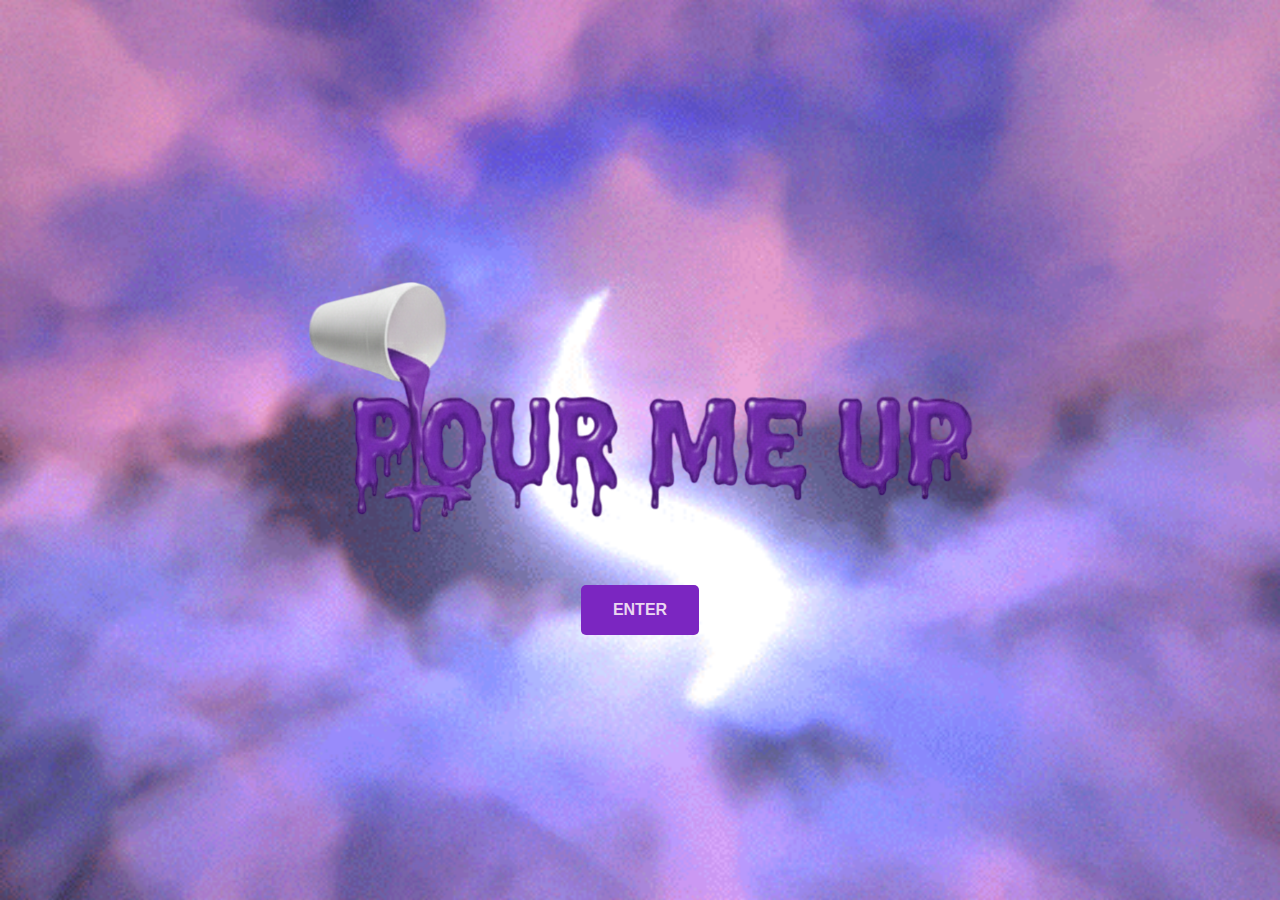
<file: index.html>
<!DOCTYPE html>
<html lang="en">
<head>
    <meta charset="UTF-8">
    <meta name="viewport" content="width=device-width, initial-scale=1.0">
    <title>Dmvaidan</title>
    <link rel="stylesheet" href="style.css">
</head>
<body>
    
    <div class="landing-container">
                <picture>
            <source media="(min-width: 768px)" srcset="assets/pourmeuplogohorizontal.png">
            <img src="assets/pourmeuplogovertical.png" alt="Dmvaidan Logo" class="logo-main">
        </picture>
        <a href="gate.html" class="enter-button">ENTER</a>
    </div>
</body>
</html>
</file>
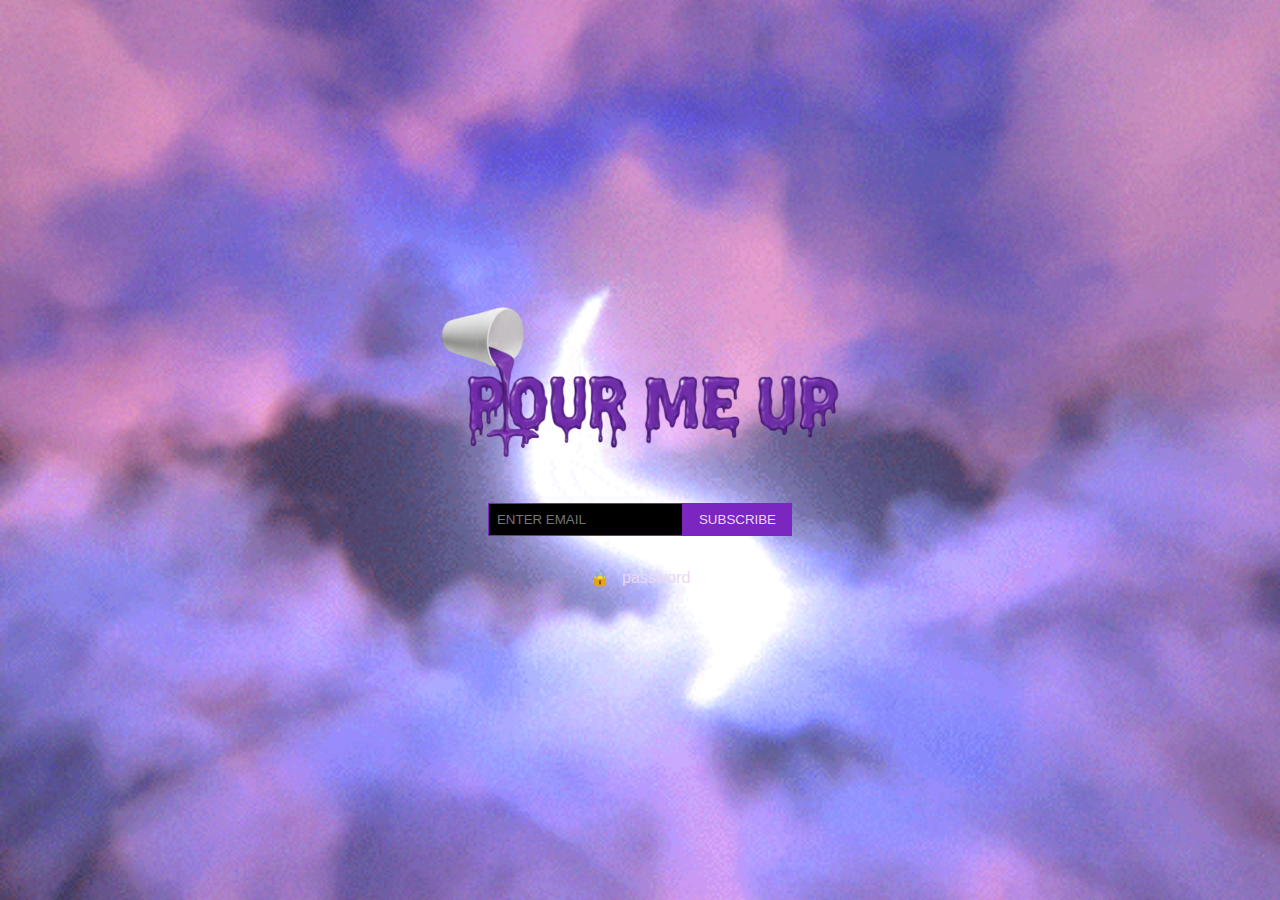
<file: gate.html>
<!DOCTYPE html>
<html lang="en">
<head>
    <meta charset="UTF-8">
    <meta name="viewport" content="width=device-width, initial-scale=1.0">
    <title>Dmvaidan - Enter</title>
    <link rel="stylesheet" href="style.css">
</head>
<body>
    <div class="gate-container">
                <picture>
            <source media="(min-width: 768px)" srcset="assets/pourmeuplogohorizontal.png">
            <img src="assets/pourmeuplogovertical.png" alt="Dmvaidan Logo" class="logo-small">
        </picture>
        <div class="subscribe-container">
            <input type="email" placeholder="ENTER EMAIL" class="email-input">
            <button class="subscribe-button">SUBSCRIBE</button>
        </div>
        <div class="password-container">
            <p id="password-prompt"><span class="lock-icon">&#128274;</span> password</p>
            <input type="password" id="password-input" class="password-input hidden" placeholder="PASSWORD">
        </div>
    </div>
    <script src="script.js"></script>
</body>
</html>
</file>
<file: style.css>
body, html {
    margin: 0;
    padding: 0;
    width: 100%;
    height: 100%;
    background: url('assets/purplelightning.gif') no-repeat center center fixed;
    background-size: cover;
    color: #ead8f0;
    font-family: 'Arial', sans-serif;
}



.landing-container, .gate-container, .main-container {
    display: flex;
    flex-direction: column;
    align-items: center;
    justify-content: center;
    height: 100%;
    text-align: center;
}

.logo-main {
    width: 50%;
    max-width: 400px;
    margin-bottom: 2rem;
}

.enter-button {
    padding: 1rem 2rem;
    background-color: #7b26c1;
    color: #ead8f0;
    text-decoration: none;
    font-weight: bold;
    border-radius: 5px;
    transition: background-color 0.3s ease;
}

.enter-button:hover {
    background-color: #3b126f;
}

.logo-small {
    width: 30%;
    max-width: 200px;
    margin-bottom: 2rem;
}

.subscribe-container {
    display: flex;
    margin-bottom: 1rem;
}

.email-input {
    padding: 0.5rem;
    border: 1px solid #7b26c1;
    background-color: #000;
    color: #ead8f0;
}

.subscribe-button {
    padding: 0.5rem 1rem;
    background-color: #7b26c1;
    color: #ead8f0;
    border: none;
    cursor: pointer;
    transition: background-color 0.3s ease;
}

.subscribe-button:hover {
    background-color: #3b126f;
}

.password-container {
    cursor: pointer;
}

.lock-icon {
    margin-right: 0.5rem;
}

.password-input {
    margin-top: 0.5rem;
    padding: 0.5rem;
    border: 1px solid #7b26c1;
    background-color: #000;
    color: #ead8f0;
}

.hidden {
    display: none;
}

.tabs {
    margin-bottom: 2rem;
}

.tab-button {
    padding: 1rem 2rem;
    background-color: transparent;
    color: #ead8f0;
    border: 1px solid #7b26c1;
    cursor: pointer;
    transition: background-color 0.3s ease;
}

.tab-button.active, .tab-button:hover {
    background-color: #3b126f;
}

.tab-content {
    display: none;
}

.tab-content.active {
    display: block;
}

.video-list, .media-grid {
    display: flex;
    flex-wrap: wrap;
    justify-content: center;
    gap: 1rem;
}

.video-list iframe {
    width: 100%;
    max-width: 560px;
    height: 315px;
}

.media-grid img, .media-grid video {
    width: 100%;
    max-width: 300px;
    height: auto;
}

@media (min-width: 768px) {
    .logo-main {
        width: 100%;
        max-width: 1000px;
    }

    .logo-small {
        width: 80%;
        max-width: 500px;
    }
}
</file>
